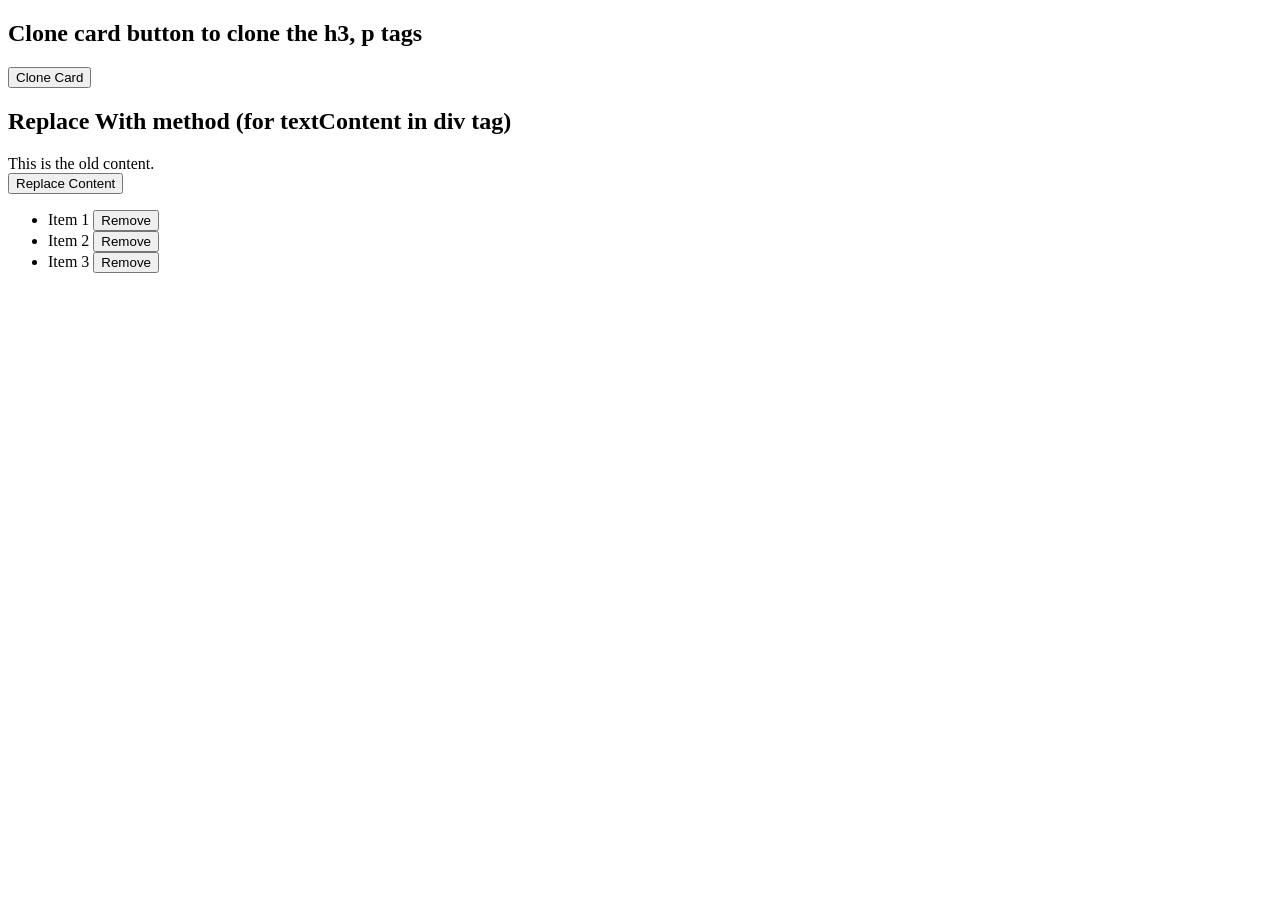
<file: cloning/index.html>
<!DOCTYPE html>
<html lang="en">
<head>
  <meta charset="UTF-8">
  <meta name="viewport" content="width=device-width, initial-scale=1.0">
  <title>Cloning Example</title>
  <script defer src="./clone.js"></script>
</head>
<body>
    <h2> Clone card button to clone the h3, p tags</h2>
  <div id="template" class="card" style="display: none;">
    <h3>Template Card</h3>
    <p>This card was cloned.</p>
  </div>
  <button id="clone-card">Clone Card</button>
  <div id="card-container"></div>

  <h2> Replace With method (for textContent in div tag) </h2>
  
   <div id="content">This is the old content.</div>
  <button id="replace-btn">Replace Content</button>

   <ul id="list">
    <li>Item 1 <button class="remove">Remove</button></li>
    <li>Item 2 <button class="remove">Remove</button></li>
    <li>Item 3 <button class="remove">Remove</button></li>
  </ul>

  

</body>
</html>
</file>
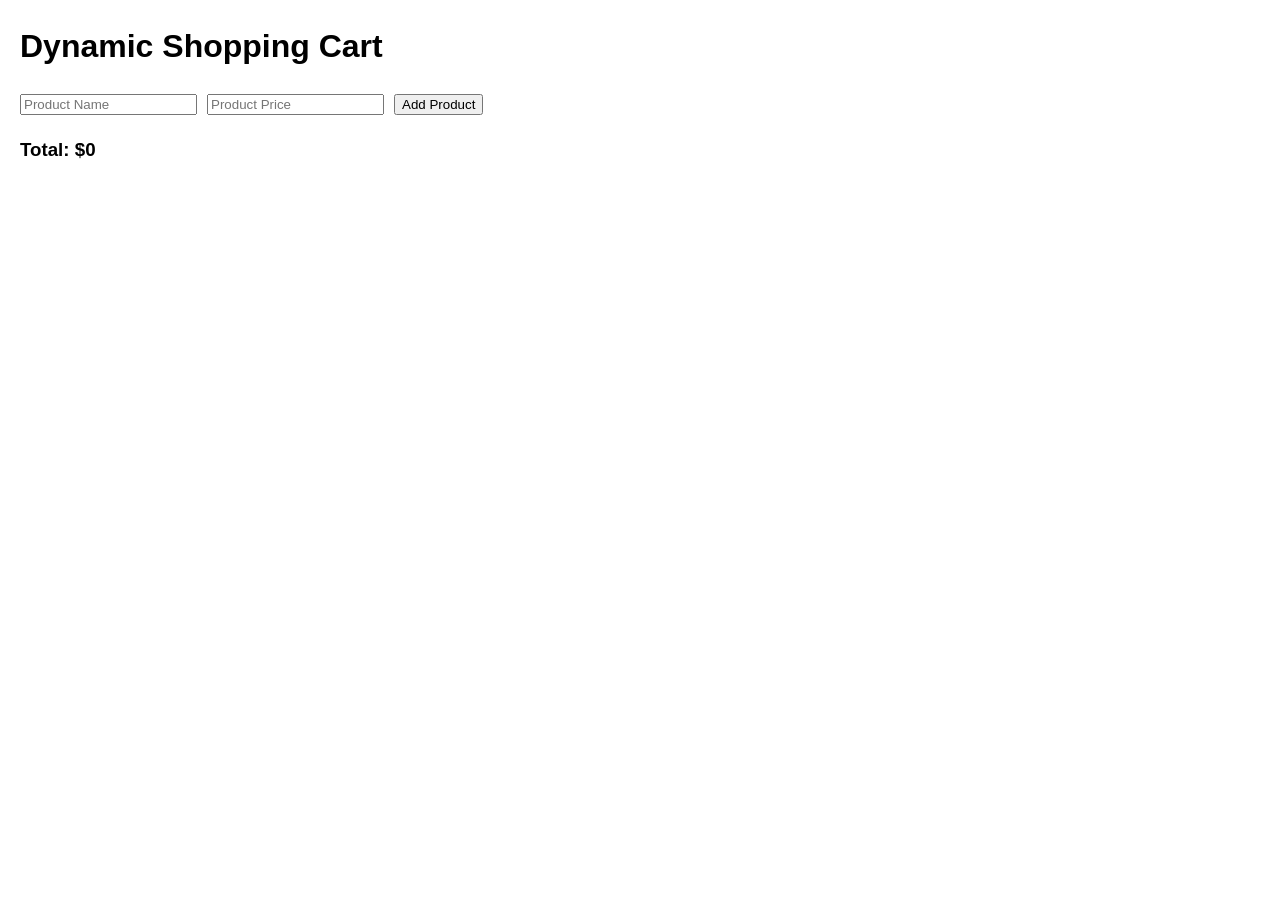
<file: dynami-shopping-cart/index.html>
<!DOCTYPE html>
<html lang="en">
<head>
  <meta charset="UTF-8">
  <meta name="viewport" content="width=device-width, initial-scale=1.0">
  <link rel="stylesheet" href="styles.css">
  <title>Dynamic Shopping Cart</title>
  <script defer src="script.js"></script>
  <link rel="stylesheet" src="./styles.css">
</head>


<body>
  <h1>Dynamic Shopping Cart</h1>
  <div id="product-container">
    <input type="text" id="product-name" placeholder="Product Name">
    <input type="number" id="product-price" placeholder="Product Price">
    <button id="add-product">Add Product</button>
  </div>
  <ul id="cart"></ul>
  <h3>Total: $<span id="total-price">0</span></h3>
 
  
</body>
</html>
</file>
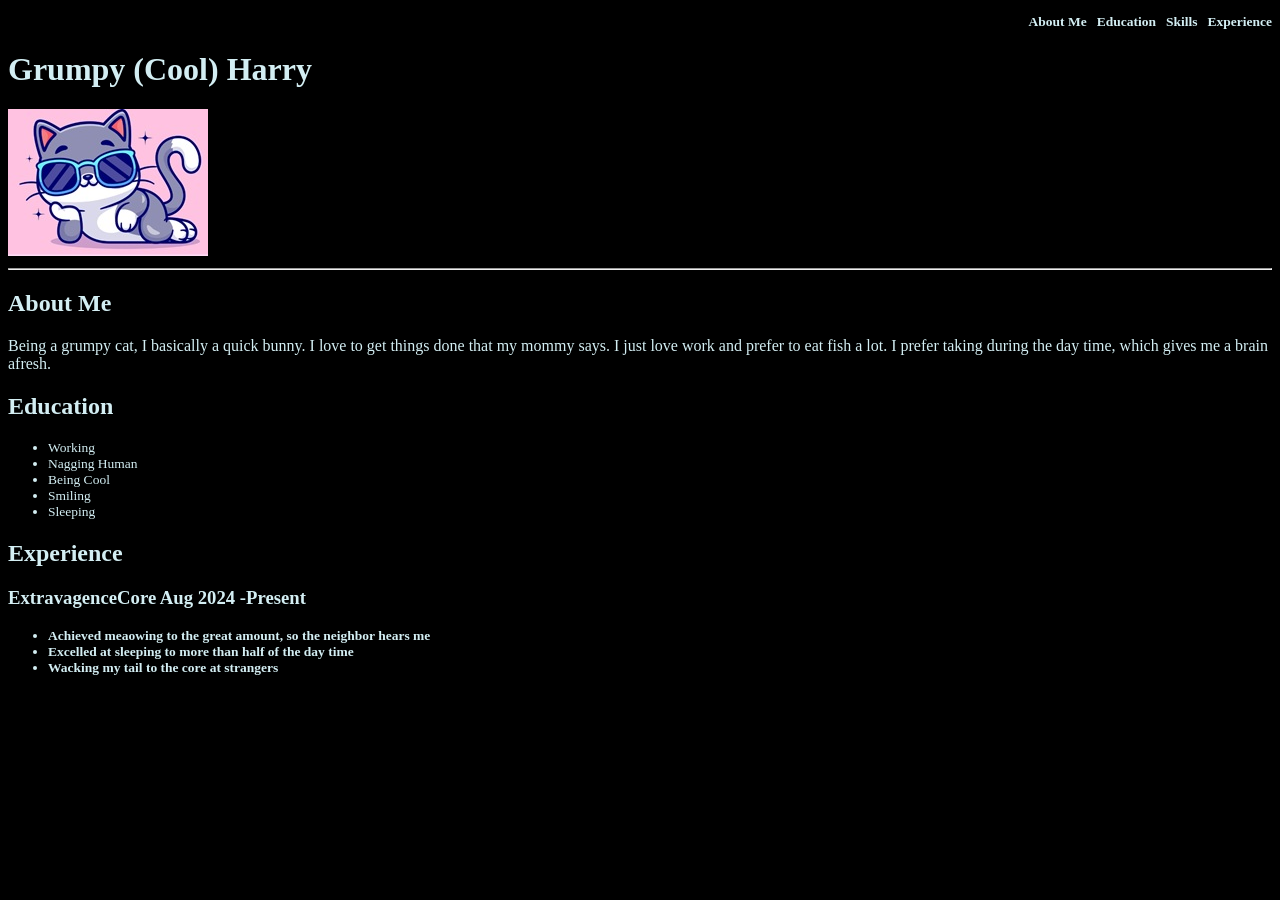
<file: grumpyCat/index.html>
<!DOCTYPE html>
<html lang="en">
<head>
    <meta charset="UTF-8">
    <meta name="viewport" content="width=device-width, initial-scale=1.0">
    <title>Grumpy Cat</title>
    <link rel="stylesheet" href="styles.css">
    <script defer src="catVitae.js"></script>
    <nav class="main-nav">
        <ul>
            <li><a href="#About Me">About Me</a></li>
            <li><a href="#Education">Education</a></li>
            <li><a href="#Skills">Skills</a></li>
            <li><a href="Experience">Experience</a></li>
        </ul>
    </nav>
</head>
<body>
    <main>
        <h1>Grumpy (Cool) Harry</h1>
        <img src="./img/cat.jpg">

        <hr>
        
        <h2>About Me</h2>
        <p> Being a grumpy cat, I basically a quick bunny. I love to get things done that my mommy says. 
            I just love work and prefer to eat fish a lot.
        I prefer taking during the day time, which gives me a brain afresh.</p>
        

        <h2>Education</h2>

        <ul id =listSkills>
            <li>Working </li>
            <li>Nagging Human</li>
            <li>Being Cool</li>
            <li>Smiling</li>
            <li>Sleeping</li>
        </ul>

        

            <H2> Experience</H2>
            <h3>ExtravagenceCore Aug 2024 -Present<h3>
               <div id="container">
               <ul>
                <li>Achieved meaowing to the great amount, so the neighbor hears me</li>
                <li>Excelled at sleeping to more than half of the day time </li>
                <li>Wacking my tail to the core at strangers</li>
               </ul> 
               
        </div>

    </main>
    
    
</body>
</html>
</file>
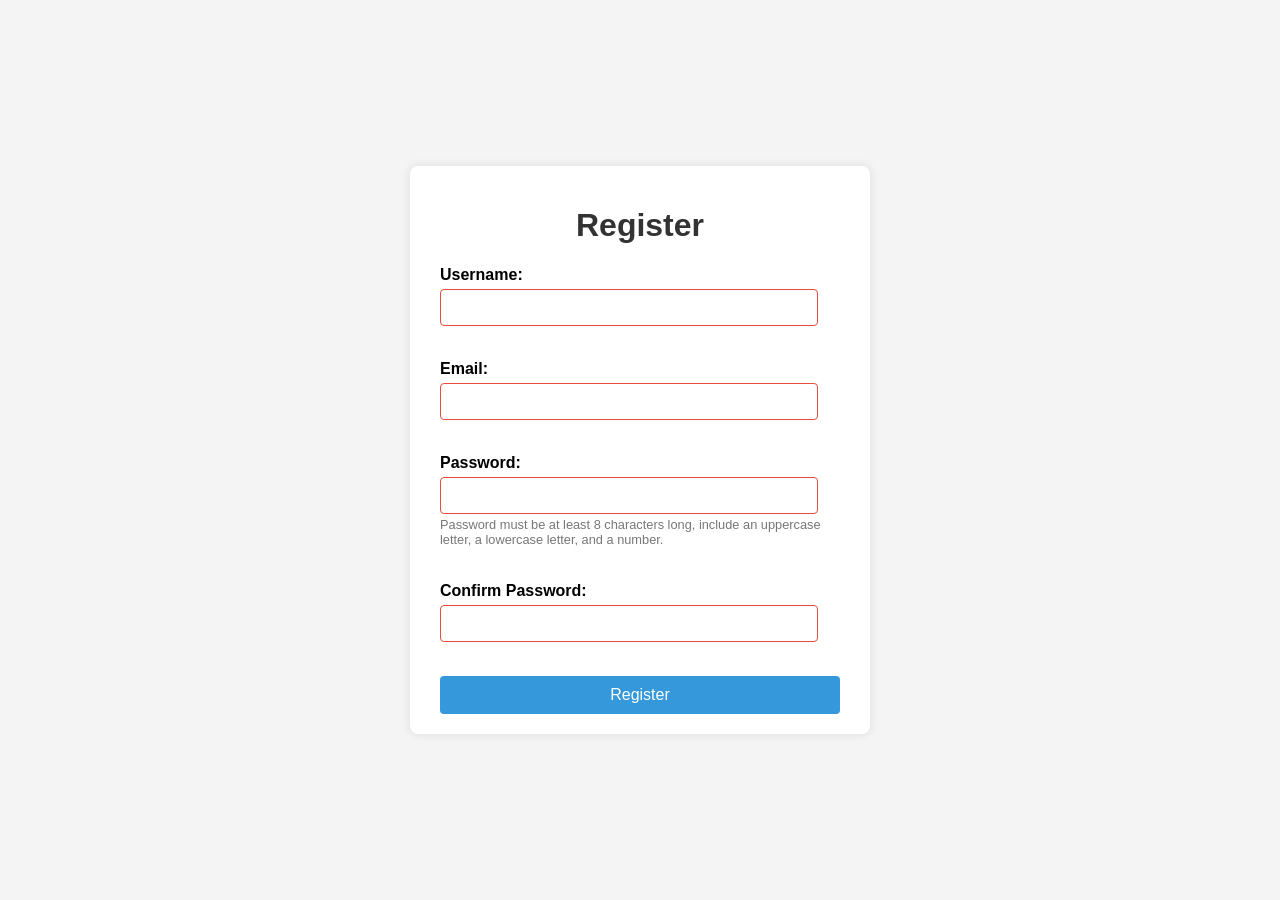
<file: interactive-registration-form/index.html>
<!DOCTYPE html>
<html lang="en">
<head>
  <meta charset="UTF-8">
  <meta name="viewport" content="width=device-width, initial-scale=1.0">
  <link rel="stylesheet" href="styles.css">
   <script defer src="script.js"></script>
  <title>Interactive Registration Form</title>
</head>
<body>
  <div class="container">
    <h1>Register</h1>
    <form id="registrationForm" novalidate>
      <div class="form-group">
        <label for="username">Username:</label>
        <input type="text" id="username" name="username" autocomplete="username" required>
        <span class="error-message" id="usernameError"></span>
      </div>
      <div class="form-group">
        <label for="email">Email:</label>
        <input type="email" id="email" name="email" autocomplete="email"required>
        <span class="error-message" id="emailError"></span>
      </div>
      <div class="form-group">
        <label for="password">Password:</label>
        <input type="password" id="password" name="password" autocomplete="new-password" required>
        <small>Password must be at least 8 characters long, include an uppercase letter, a lowercase letter, and a number.</small>
        <span class="error-message" id="passwordError"></span>
      </div>
      <div class="form-group">
        <label for="confirmPassword">Confirm Password:</label>
        <input type="password" id="confirmPassword" name="confirmPassword" autocomplete="new-password" required>
        <span class="error-message" id="confirmPasswordError"></span>
      </div>
      <button type="submit" id="button">Register</button>
    </form>
  </div>
 
</body>
</html>
</file>
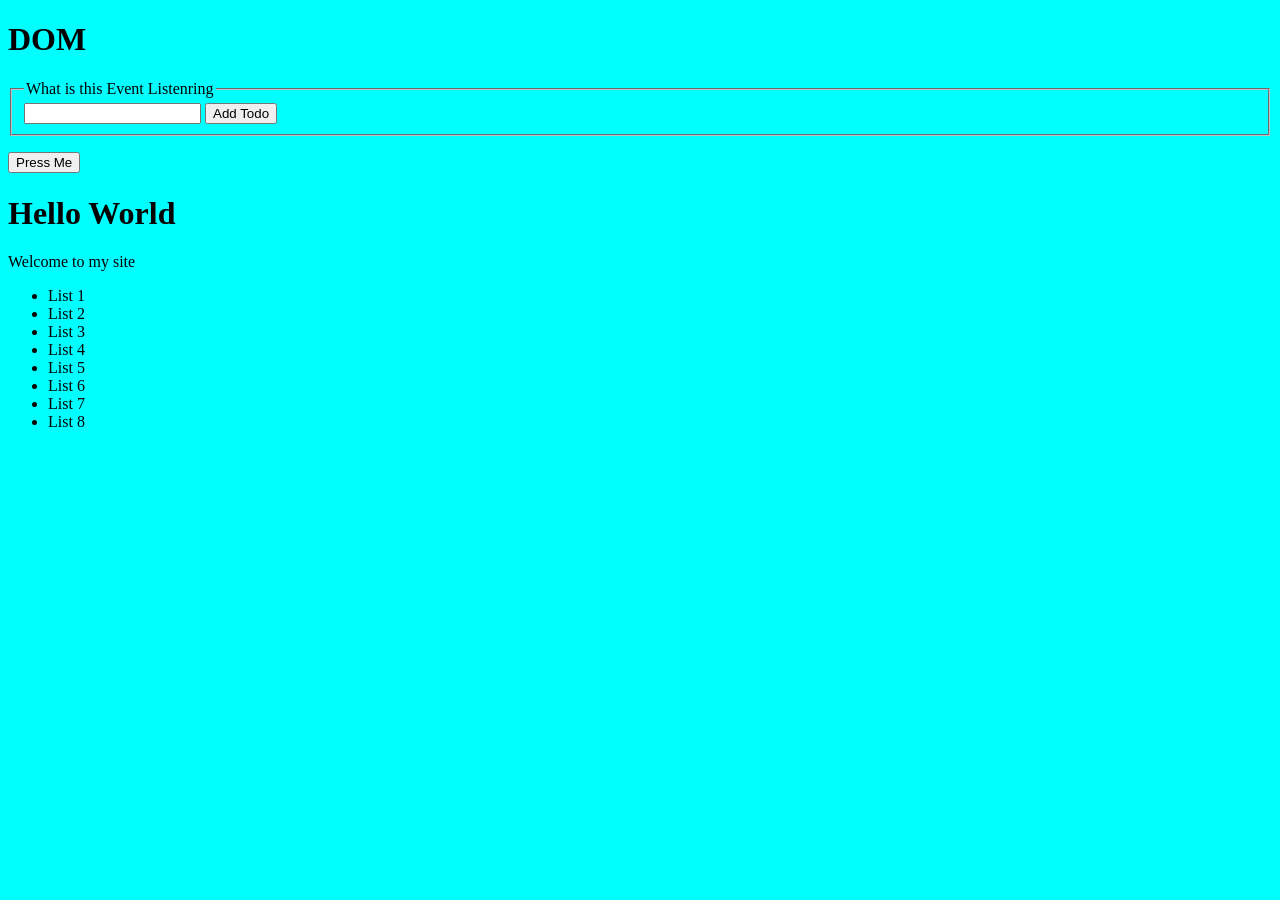
<file: lecture1/index.html>
<!DOCTYPE html>
<html lang="en">

<head>
    <meta charset="UTF-8">
    <meta name="viewport" content="width=device-width, initial-scale=1.0">
    <title>DOM</title>
    <script defer src="dom.js"></script>
    <link rel="stylesheet" href="styles.css">
</head>

<body>
    <h1>DOM</h1>
    <fieldset>
        <legend> What is this Event Listenring</legend>
        <form>
            <input type="type" name="todo" id="inputbox">
            <input type="submit" value="Add Todo">
        </form>
    </fieldset>

    <!-- Event exists on list, but delegates to listItems -->
    <ul>
    </ul>
    <button id="modal">Press Me</button>

    <div class="popup">
        <h1>Hello World</h1>
        <p>Welcome to my site</p>
    </div>

    <ul>
        <li>List 1</li>
        <li>List 2</li>
        <li>List 3</li>
        <li>List 4</li>
        <li>List 5</li>
        <li>List 6</li>
        <li>List 7</li>
        <li>List 8</li>
    </ul>
</body>

</html>
</file>
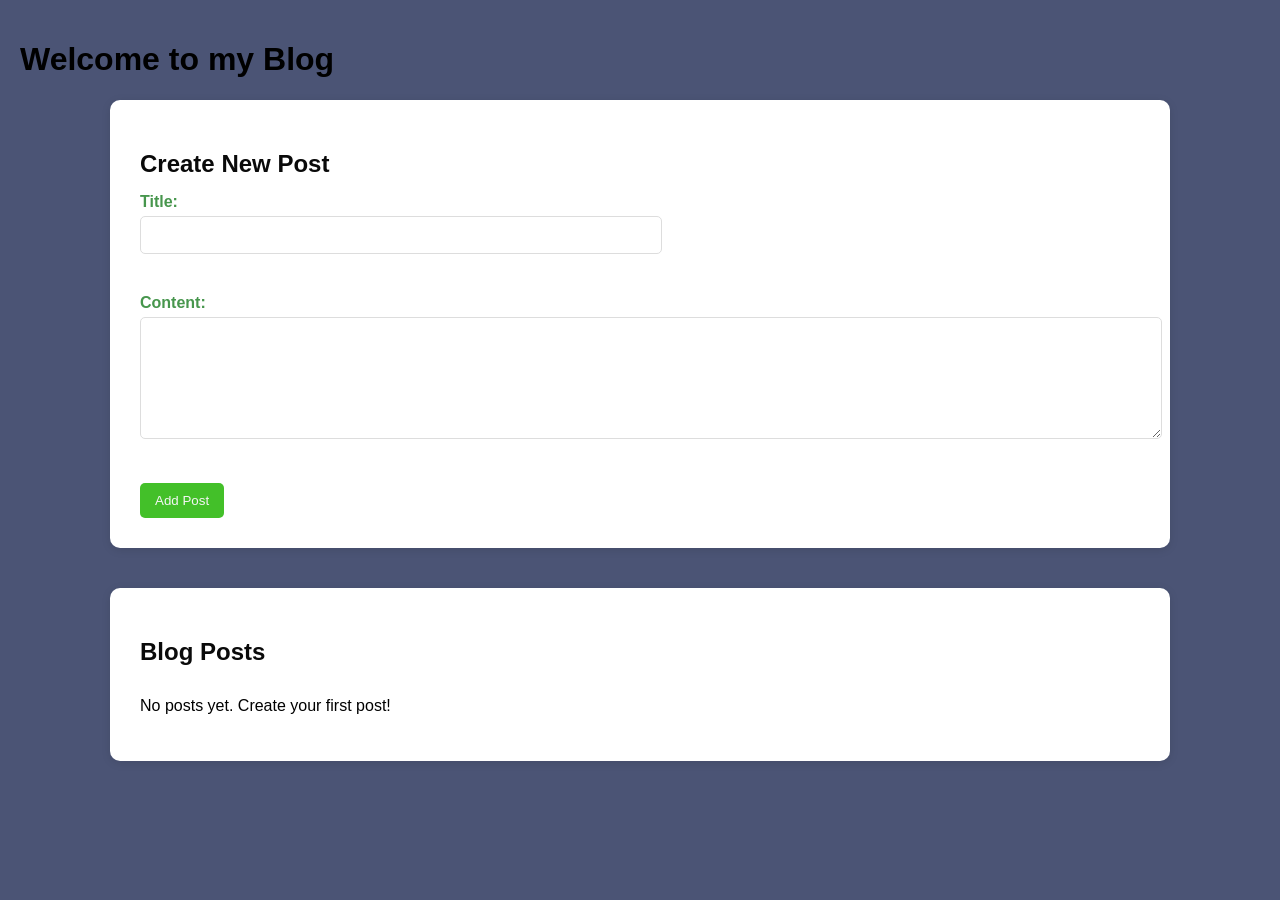
<file: personal-blog-sba/index.html>
<!DOCTYPE html>
<html lang="en">

<head>
    <meta charset="UTF-8">
    <meta name="viewport" content="width=device-width, initial-scale=1.0">
    <title>Personal-Blog-SBA</title>
    <script defer src="script.js"></script>
    <link rel="stylesheet" href="styles.css">
</head>

<body>
    <h1>Welcome to my Blog</h1>

    <!--section for new posts  -->
    <section id="newPostSection">
        <h2>Create New Post</h2>
        <!-- creating new form for the posts with input fields for the title-->
        <form id="postForm"  novalidate>

            <div>
                <label for="title">Title:</label>
                <input type="text" id="title" name="title" autocomplete="title" required/>
                <span id="titleError" class="error"></span>
            </div>

            <!-- The Post content is right here -->
            <div>
                <label for="content">Content:</label>
                <textarea id="content" name="content" required></textarea>
                <span id="contentError" class="error"></span>
            </div>

            <!-- Submit Button -->
            <button type="submit" id="addPost">Add Post</button>

        </form>
    </section>

    <!-- Blog Posts Display Section -->
    <section id="postSection">
        <h2>Blog Posts</h2>
        <div id="postsContainer">
            <!-- Dynamic posts will be inserted here -->
        </div>
    </section>

</body>

</html>
</file>
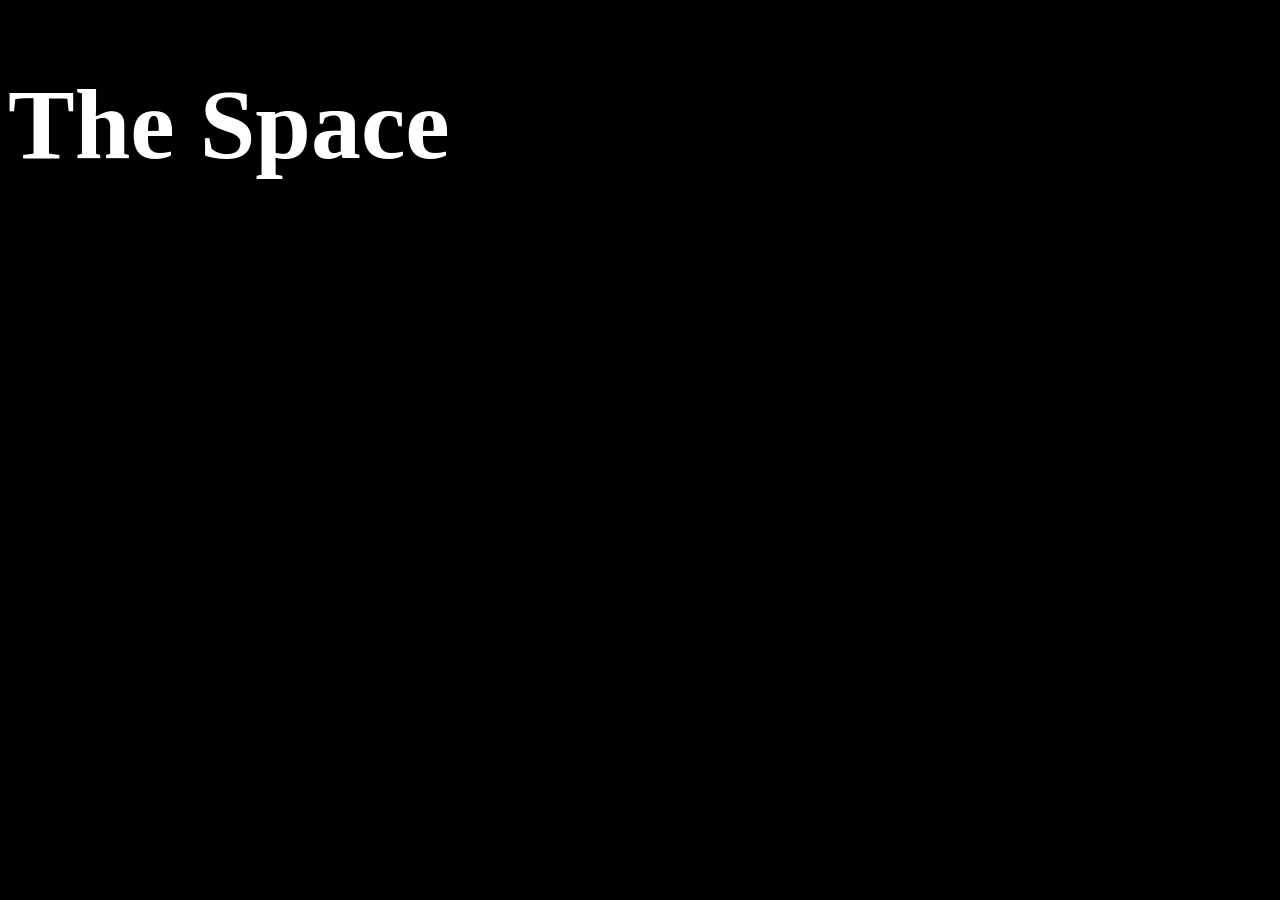
<file: space/index.html>
<!DOCTYPE html>
<html lang="en">
<head>
    <meta charset="UTF-8">
    <meta name="viewport" content="width=device-width, initial-scale=1.0">
    <title>Space</title>
    <script defer src="script.js"></script>
    <link rel="stylesheet" href="styles.css">
</head>
<body>
    <h1> The Space </h1>
</body>
</html>
</file>
<file: dynami-shopping-cart/styles.css>
body {
  font-family: Arial, sans-serif;
  margin: 20px;
  line-height: 1.6;
}
 
#product-container {
  display: flex;
  gap: 10px;
  margin-bottom: 20px;
}
 
#cart {
  list-style: none;
  padding: 0;
}
 
.cart-item {
  display: flex;
  justify-content: space-between;
  align-items: center;
  margin-bottom: 10px;
}
 
.cart-item span {
  flex: 1;
}
 
.cart-item button {
  margin-left: 10px;
}
</file>
<file: grumpyCat/styles.css>
.site-header {
    background: rgba(105, 202, 202, 0.5);
    color: #fff;
    position: absolute;
    /* To place the header over the hero image */
    padding: 0px 15px;
    width: 98%;
    border-bottom: 2px solid rgba(255, 255, 255, 0.4);
}
body {
    background-color: black
}

.main-nav ul {
    list-style: none;
    display: flex;
    gap: 10px;
    font-weight: bold;
    justify-content: right;
    padding: 10p, 10px;
    }
.main-nav a {
    text-decoration: none;
    color: rgb(211, 238, 243);
    font-weight: bold;
}

h1, h2, p {
     color: rgb(211, 238, 243);
}

#listSkills {
color: rgb(211, 238, 243);
}

h3 {
    color: rgb(211, 238, 243);
}

ul{
    color: rgb(211, 238, 243);
    font-size: 13.5px;
}

.font {
  font-family: 'Courier New', serif;
}
</file>
<file: interactive-registration-form/styles.css>
body {
  font-family: Arial, sans-serif;
  background-color: #f4f4f4;
  display: flex;
  justify-content: center;
  align-items: center;
  min-height: 100vh;
  margin: 0;
}
 
.container {
  background-color: #fff;
  padding: 20px 30px;
  border-radius: 8px;
  box-shadow: 0 0 10px rgba(0, 0, 0, 0.1);
  width: 400px;
}
 
h1 {
  text-align: center;
  color: #333;
}
 
.form-group {
  margin-bottom: 15px;
}
 
.form-group label {
  display: block;
  margin-bottom: 5px;
  font-weight: bold;
}
 
.form-group input[type="text"],
.form-group input[type="email"],
.form-group input[type="password"] {
  width: calc(100% - 22px); /* Account for padding and border */
  padding: 10px;
  border: 1px solid #ddd;
  border-radius: 4px;
  box-sizing: border-box; /* Makes width calculation easier */
}
 
.form-group input:invalid {
  border-color: #e74c3c; /* Light red for invalid built-in states */
}
/* You can add a .valid class if you want to style valid inputs too */
 
.form-group .error-message {
  display: block;
  color: #e74c3c; /* Red for error messages */
  font-size: 0.9em;
  margin-top: 5px;
  min-height: 1em; /* Reserve space to prevent layout shifts */
}
 
.form-group small {
    display: block;
    font-size: 0.8em;
    color: #777;
    margin-top: 3px;
}
 
button[type="submit"] {
  width: 100%;
  padding: 10px;
  background-color: #3498db;
  color: white;
  border: none;
  border-radius: 4px;
  cursor: pointer;
  font-size: 16px;
}
 
button[type="submit"]:hover {
  background-color: #2980b9;
}
</file>
<file: lecture1/styles.css>
.strick {
    text-decoration: line-through;
}

body {
    background-color: aqua;
}
</file>
<file: personal-blog-sba/styles.css>
/* Page layout */
body {
  font-family: Arial, sans-serif;
  background-color: #4b5475;
  margin: 0;
  padding: 20px;
}

/* Sections */
section {
  max-width: 1000px;
  margin: 0 auto;
  background: white;
  padding: 30px;
  border-radius: 10px;
  box-shadow: 0 2px 10px rgba(0, 0, 0, 0.1);
}

/* Headings */
h2 {
  margin-bottom: 15px;
  color: rgb(10, 10, 10)
}

/* Form layout */
form div {
  margin-bottom: 40px;
}

/* Labels */
label {
  display: block;
  margin-bottom: 5px;
  font-weight: bold;
  color: rgb(71, 150, 77)
}

#newPostSection {
  max-width: 1000px;
  margin: 0 auto 40px auto;
  background: white;
  padding: 30px;
  border-radius: 10px;
  box-shadow: 0 2px 10px rgba(0, 0, 0, 0.1);
}

#title {
  width: 50%;
  padding: 10px;
  border: 1px solid #ddd;
  border-radius: 5px;
  font-size: 14px;
  font-family: Arial, sans-serif;
}

Inputs and textarea input,
textarea {
  width: 100%;
  padding: 10px;
  border: 1px solid #ddd;
  border-radius: 5px;
  font-size: 14px;
  font-family: Arial, sans-serif;
}

textarea {
  min-height: 100px;
  resize: vertical;
  max-width: 100%;
}

/* Focus effect */
input:focus,
textarea:focus {
  border-color: #2cb455;
  outline: none;
}

/* Button */
button {
  background-color: #43c029;
  color: whitesmoke;
  padding: 10px 15px;
  border: none;
  border-radius: 5px;
  cursor: pointer;
}

button:hover {
  background-color: #1a701a;
}

/* Error messages */
.error {
  color: red;
  font-size: 12px;
  margin-top: 5px;
  display: block;
}

.posts-section {
  margin-top: 40px;
}

/* Posts container */
#postsContainer {
  display: flex;
  flex-direction: column;
  gap: 20px;
}

/* Individual post card (when JS adds posts) */
.post {
  background: #f9f9f9;
  padding: 20px;
  border-radius: 8px;
  border-left: 4px solid #667eea;
  box-shadow: 0 2px 5px rgba(0, 0, 0, 0.1);
}
</file>
<file: space/styles.css>
body {
    background-color:black;
}

h1{
    color:white;
    font-size: 100px;
}
</file>
